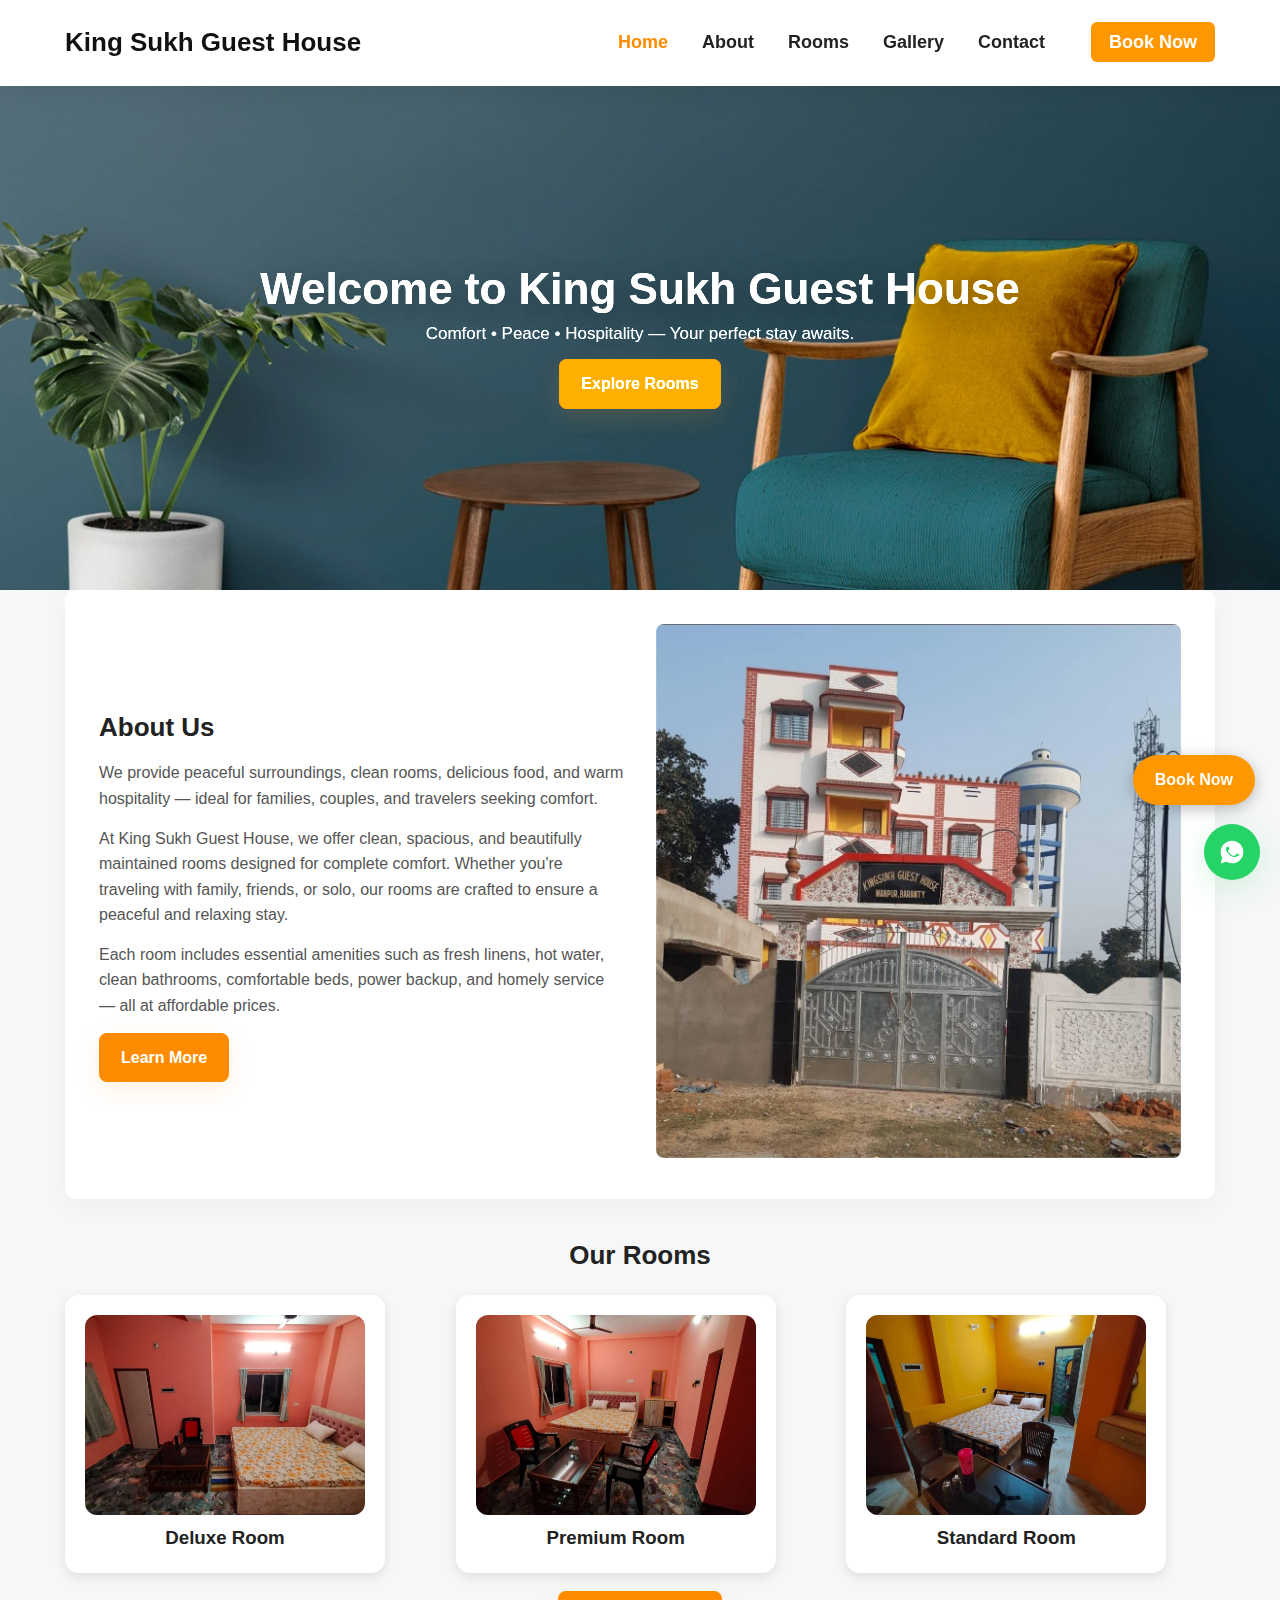
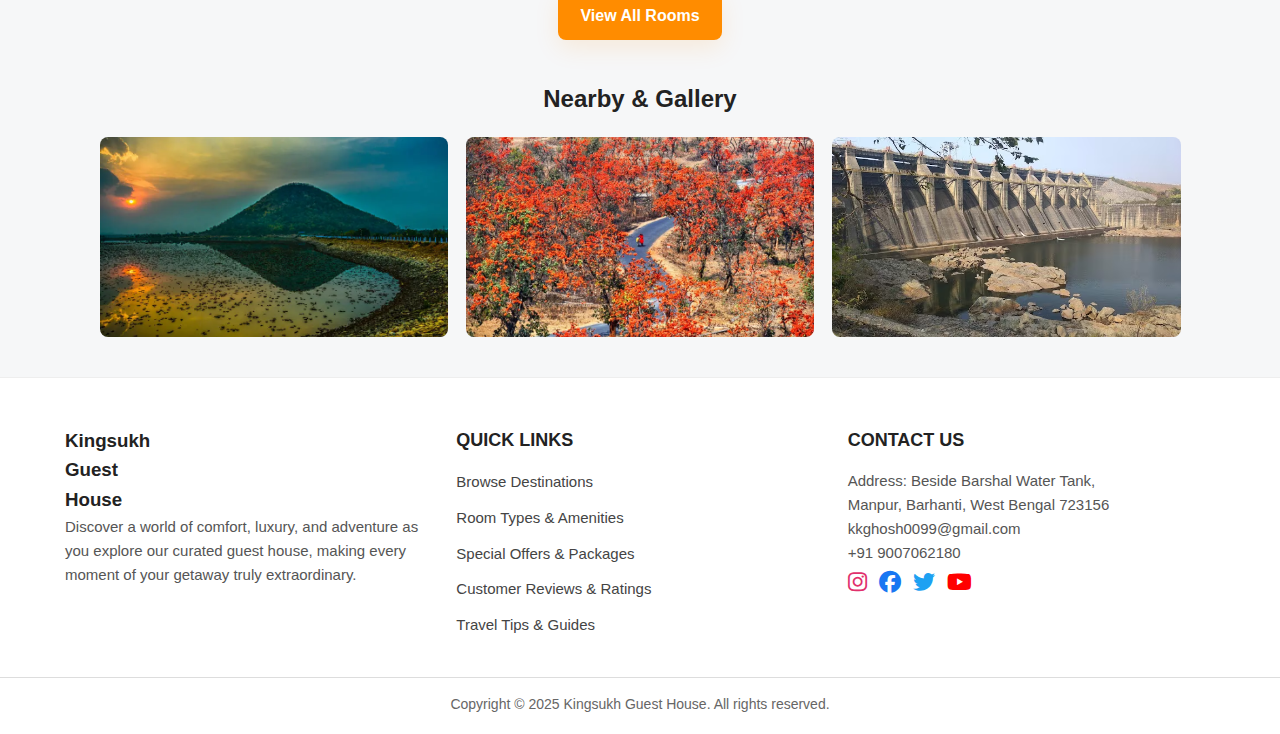
<file: index.html>
<!doctype html>
<html lang="en">

<head>
    <meta charset="utf-8" />
    <meta name="viewport" content="width=device-width,initial-scale=1" />
    <title>King Sukh Guest House</title>

    <!-- Font Awesome (icons) -->
    <link rel="stylesheet" href="https://cdnjs.cloudflare.com/ajax/libs/font-awesome/6.5.0/css/all.min.css"
        crossorigin="anonymous" referrerpolicy="no-referrer" />
    <link rel="stylesheet" href="css/style.css" />
</head>

<body>

    <a href="contact.html" class="floating-book-btn">Book Now</a>
    <header class="navbar">
        <div class="container nav-inner">
            <div class="logo">King Sukh Guest House</div>
            <div class="menu-icon" onclick="toggleMenu()">☰</div>
            <ul class="nav-links">
                <li><a class="active" href="index.html">Home</a></li>
                <li><a href="about.html">About</a></li>
                <li><a href="rooms.html">Rooms</a></li>
                <li><a href="gallery.html">Gallery</a></li>
                <li><a href="contact.html">Contact</a></li>
                <li><a href="index.html" class="book-btn-nav">Book Now</a></li>
            </ul>
        </div>
    </header>

    <section class="home-hero" style="background-image:url('images/header.jpg')">
        <div class="page-overlay"></div>
        <div class="hero-content container">
            <h1>Welcome to King Sukh Guest House</h1>
            <p>Comfort • Peace • Hospitality — Your perfect stay awaits.</p>
            <a class="btn" href="rooms.html">Explore Rooms</a>
        </div>
    </section>

    <main class="container">
        <section class="home-about">
            <div class="about-text">
                <h2>About Us</h2>
                <p>We provide peaceful surroundings, clean rooms, delicious food, and warm hospitality — ideal for
                    families, couples, and travelers seeking comfort.</p>
                <p>
                    At King Sukh Guest House, we offer clean, spacious, and beautifully maintained rooms designed
                    for complete comfort. Whether you're traveling with family, friends, or solo, our rooms are
                    crafted to ensure a peaceful and relaxing stay.
                </p>

                <p>
                    Each room includes essential amenities such as fresh linens, hot water, clean bathrooms,
                    comfortable beds, power backup, and homely service — all at affordable prices.
                </p>
                <a class="btn" href="about.html">Learn More</a>
            </div>
            <div class="about-img"><img src="images/out.jpg" alt="Service area"></div>

        </section>

        <section class="home-rooms">
            <h2>Our Rooms</h2>
            <div class="room-grid">
                <div class="room-card"><img src="images/room1.jpg" alt="">
                    <h3>Deluxe Room</h3>
                </div>
                <div class="room-card"><img src="images/room2.jpg" alt="">
                    <h3>Premium Room</h3>
                </div>
                <div class="room-card"><img src="images/room3.jpg" alt="">
                    <h3>Standard Room</h3>
                </div>
            </div>
            <div style="text-align:center;margin-top:18px"><a class="btn" href="rooms.html">View All Rooms</a></div>
        </section>

        <section class="gallery-preview">
            <div class="container">
                <h2 style="text-align:center;margin-bottom:18px">Nearby & Gallery</h2>
                <div class="gallery-grid">
                    <img src="images/baranti.webp" alt="">
                    <img src="images/palash.webp" alt="">
                    <img src="images/mithonDam.webp" alt="">
                </div>
            </div>
        </section>
    </main>

    <footer class="footer">
        <div class="container footer-grid">

            <div class="footer-col">
                <h3 class="footer-logo">Kingsukh<br>Guest<br>House</h3>
                <p>
                    Discover a world of comfort, luxury, and adventure as you explore our curated guest house,
                    making every moment of your getaway truly extraordinary.
                </p>
            </div>

            <div class="footer-col">
                <h4>QUICK LINKS</h4>
                <ul>
                    <li><a href="index.html">Browse Destinations</a></li>
                    <li><a href="rooms.html">Room Types & Amenities</a></li>
                    <li><a href="about.html">Special Offers & Packages</a></li>
                    <li><a href="gallery.html">Customer Reviews & Ratings</a></li>
                    <li><a href="contact.html">Travel Tips & Guides</a></li>
                </ul>
            </div>

            <div class="footer-col">
                <h4>CONTACT US</h4>
                <p>Address: Beside Barshal Water Tank,<br> Manpur, Barhanti, West Bengal 723156</p>
                <p>kkghosh0099@gmail.com</p>
                <p>+91 9007062180</p>

                <div class="social-icons">
                    <a href="#"><i class="fab fa-instagram"></i></a>
                    <a href="#"><i class="fab fa-facebook"></i></a>
                    <a href="#"><i class="fab fa-twitter"></i></a>
                    <a href="#"><i class="fab fa-youtube"></i></a>
                </div>
            </div>
        </div>
        <div class="footer-bottom">
            Copyright © 2025 Kingsukh Guest House. All rights reserved.
        </div>
    </footer>

    <!-- WhatsApp (inline SVG to ensure it displays) -->
    <a class="whatsapp-btn" href="https://wa.me/0000000000" target="_blank" aria-label="WhatsApp">
        <svg viewBox="0 0 32 32" xmlns="http://www.w3.org/2000/svg" aria-hidden="true">
            <path
                d="M16.023 3.002c-7.195 0-13.02 5.822-13.02 13.01 0 2.305.597 4.556 1.732 6.547L3 29l6.488-1.72c1.92 1.053 4.123 1.679 6.535 1.679 7.196 0 13.02-5.822 13.02-13.01S23.219 3.002 16.023 3.002zM22.7 19.75c-.34.96-1.95 1.83-2.66 1.93-.71.11-1.58.16-4.21-.95-3.3-1.36-5.4-4.88-5.56-5.08-.15-.2-1.2-1.6-1.2-3.05 0-1.45.77-2.1 1.02-2.39.26-.3.56-.36.73-.36.18 0 .4 0 .61 0 .18.01.42-.07.65.5.24.57.84 1.96.9 2.11.07.16.11.35-.03.55-.14.2-.21.31-.43.5-.22.19-.46.42-.66.62-.22.23-.49.48-.22.95.27.47 1.18 1.96 2.53 3.19 1.75 1.57 3.07 2.01 3.62 2.24.57.23.9.19 1.24-.11.34-.29 1.4-1.63 1.76-2.23.36-.6.72-.5 1.2-.3.48.19 1.52.64 1.78.76.27.12.45.18.52.28.07.11.07.99-.25 1.94z" />
        </svg>
    </a>

    <script src="js/script.js"></script>
</body>

</html>
</file>
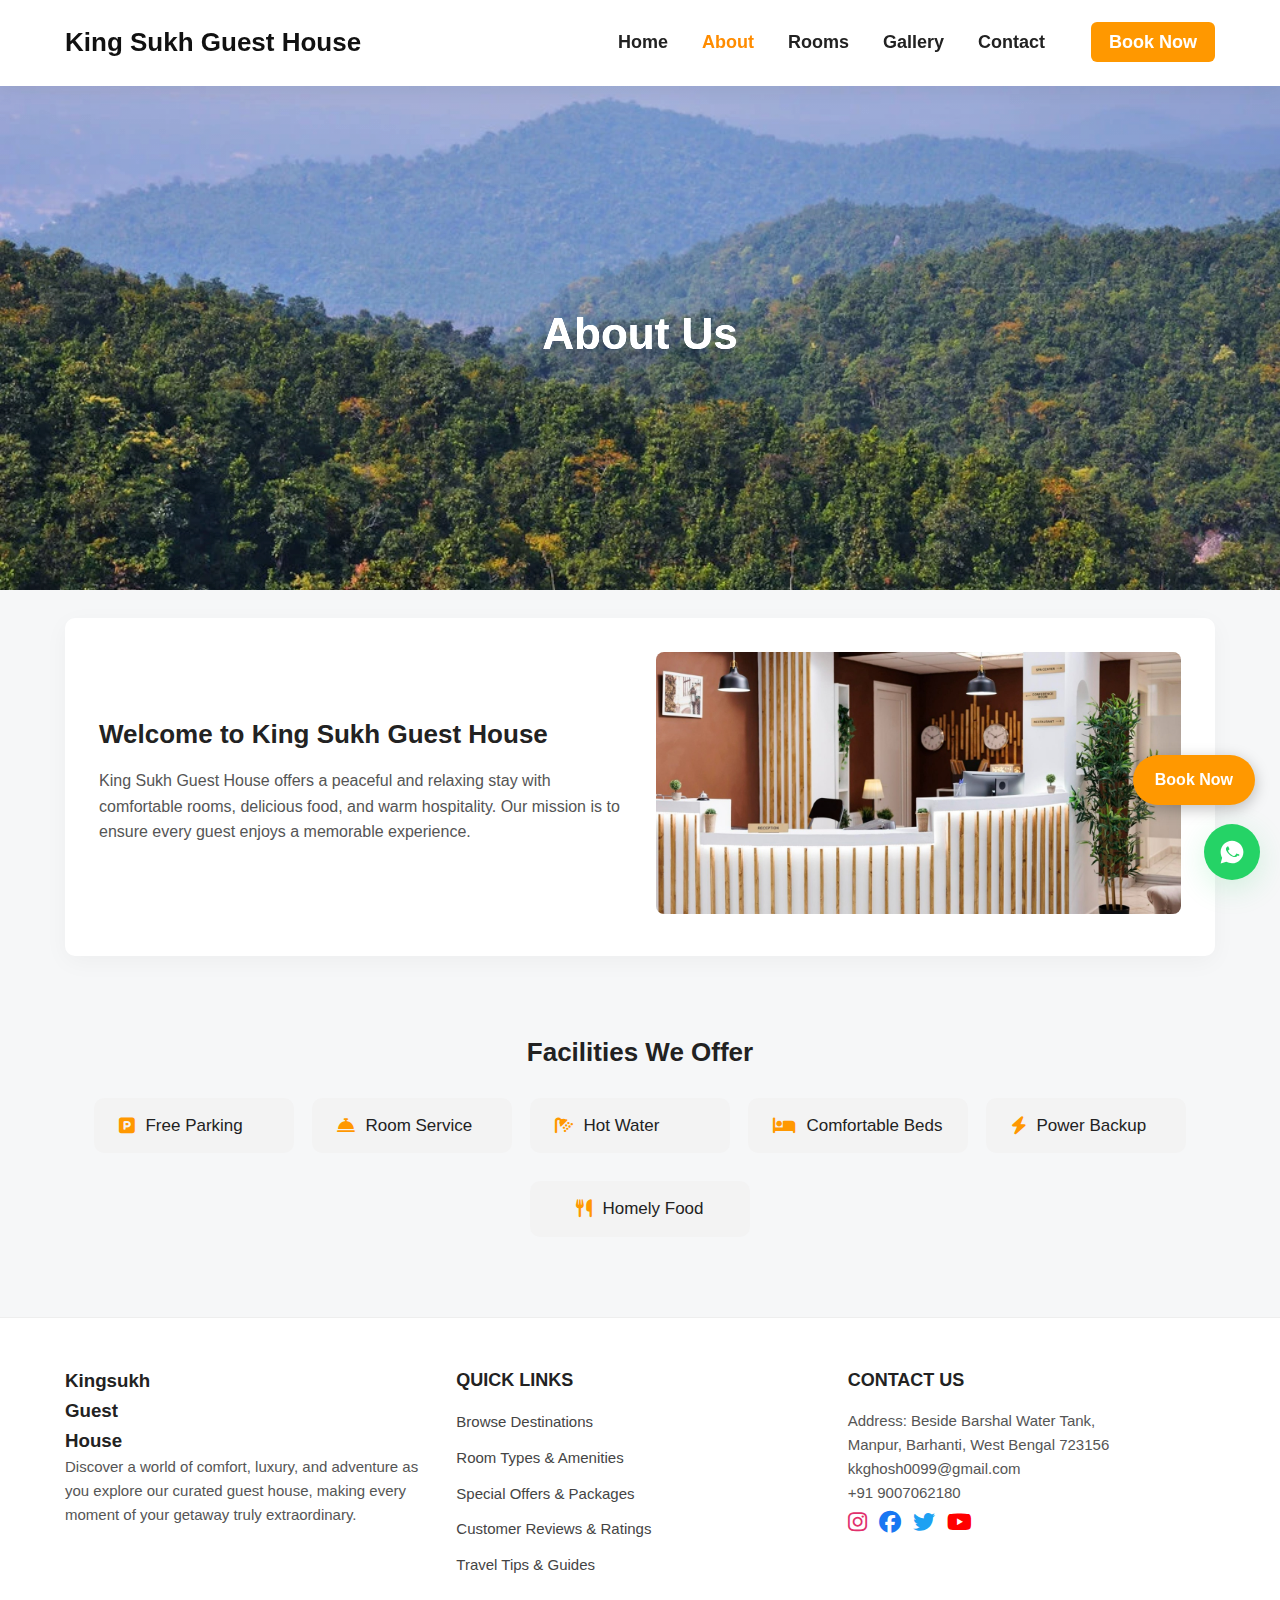
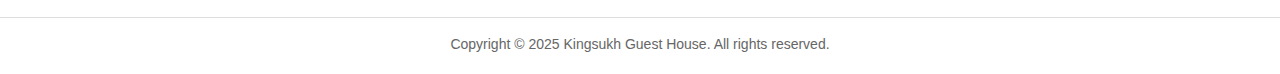
<file: about.html>
<!doctype html>
<html lang="en">

<head>
    <meta charset="utf-8" />
    <meta name="viewport" content="width=device-width,initial-scale=1" />
    <title>About | King Sukh Guest House</title>

    <link rel="stylesheet" href="https://cdnjs.cloudflare.com/ajax/libs/font-awesome/6.5.0/css/all.min.css"
        crossorigin="anonymous" referrerpolicy="no-referrer" />
    <link rel="stylesheet" href="css/style.css" />
</head>

<body>

    <a href="contact.html" class="floating-book-btn">Book Now</a>
    <header class="navbar">
        <div class="container nav-inner">
            <div class="logo">King Sukh Guest House</div>
            <div class="menu-icon" onclick="toggleMenu()">☰</div>
            <ul class="nav-links">
                <li><a href="index.html">Home</a></li>
                <li><a class="active" href="about.html">About</a></li>
                <li><a href="rooms.html">Rooms</a></li>
                <li><a href="gallery.html">Gallery</a></li>
                <li><a href="contact.html">Contact</a></li>
                <li><a href="about.html" class="book-btn-nav">Book Now</a></li>
            </ul>
        </div>
    </header>

    <section class="about-header" style="background-image:url('images/ayodhya.webp')">
        <div class="page-overlay"></div>
        <div class="hero-content container">
            <h1>About Us</h1>
        </div>
    </section>

    <main class="container" style="margin-top:28px">
        <section class="home-about">
            <div class="about-text">
                <h2>Welcome to King Sukh Guest House</h2>
                <p>King Sukh Guest House offers a peaceful and relaxing stay with comfortable rooms, delicious food, and
                    warm hospitality. Our mission is to ensure every guest enjoys a memorable experience.</p>
            </div>
            <div><img src="images/service.jpg" alt="Reception area"></div>
        </section>
        <!-- FACILITIES -->
        <section class="facilities-section">
            <h2 class="section-title">Facilities We Offer</h2>
            <div class="facilities-grid">

                <div class="facility-box"><i class="fas fa-parking"></i> Free Parking</div>
                <div class="facility-box"><i class="fas fa-bell-concierge"></i> Room Service</div>
                <div class="facility-box"><i class="fas fa-shower"></i> Hot Water</div>
                <div class="facility-box"><i class="fas fa-bed"></i> Comfortable Beds</div>
                <div class="facility-box"><i class="fas fa-bolt"></i> Power Backup</div>
                <div class="facility-box center-box"><i class="fas fa-utensils"></i> Homely Food</div>

            </div>
        </section>


    </main>

    <footer class="footer">
        <div class="container footer-grid">

            <div class="footer-col">
                <h3 class="footer-logo">Kingsukh<br>Guest<br>House</h3>
                <p>
                    Discover a world of comfort, luxury, and adventure as you explore our curated guest house,
                    making every moment of your getaway truly extraordinary.
                </p>
            </div>

            <div class="footer-col">
                <h4>QUICK LINKS</h4>
                <ul>
                    <li><a href="index.html">Browse Destinations</a></li>
                    <li><a href="rooms.html">Room Types & Amenities</a></li>
                    <li><a href="about.html">Special Offers & Packages</a></li>
                    <li><a href="gallery.html">Customer Reviews & Ratings</a></li>
                    <li><a href="contact.html">Travel Tips & Guides</a></li>
                </ul>
            </div>

            <div class="footer-col">
                <h4>CONTACT US</h4>
                <p>Address: Beside Barshal Water Tank,<br> Manpur, Barhanti, West Bengal 723156</p>
                <p>kkghosh0099@gmail.com</p>
                <p>+91 9007062180</p>

                <div class="social-icons">
                    <a href="#"><i class="fab fa-instagram"></i></a>
                    <a href="#"><i class="fab fa-facebook"></i></a>
                    <a href="#"><i class="fab fa-twitter"></i></a>
                    <a href="#"><i class="fab fa-youtube"></i></a>
                </div>

            </div>

        </div>

        <div class="footer-bottom">
            Copyright © 2025 Kingsukh Guest House. All rights reserved.
        </div>
    </footer>


    <a class="whatsapp-btn" href="https://wa.me/0000000000" target="_blank" aria-label="WhatsApp">
        <svg viewBox="0 0 32 32" xmlns="http://www.w3.org/2000/svg" aria-hidden="true">
            <path
                d="M16.023 3.002c-7.195 0-13.02 5.822-13.02 13.01 0 2.305.597 4.556 1.732 6.547L3 29l6.488-1.72c1.92 1.053 4.123 1.679 6.535 1.679 7.196 0 13.02-5.822 13.02-13.01S23.219 3.002 16.023 3.002zM22.7 19.75c-.34.96-1.95 1.83-2.66 1.93-.71.11-1.58.16-4.21-.95-3.3-1.36-5.4-4.88-5.56-5.08-.15-.2-1.2-1.6-1.2-3.05 0-1.45.77-2.1 1.02-2.39.26-.3.56-.36.73-.36.18 0 .4 0 .61 0 .18.01.42-.07.65.5.24.57.84 1.96.9 2.11.07.16.11.35-.03.55-.14.2-.21.31-.43.5-.22.19-.46.42-.66.62-.22.23-.49.48-.22.95.27.47 1.18 1.96 2.53 3.19 1.75 1.57 3.07 2.01 3.62 2.24.57.23.9.19 1.24-.11.34-.29 1.4-1.63 1.76-2.23.36-.6.72-.5 1.2-.3.48.19 1.52.64 1.78.76.27.12.45.18.52.28.07.11.07.99-.25 1.94z" />
        </svg>
    </a>
    <script src="js/script.js"></script>
</body>

</html>
</file>
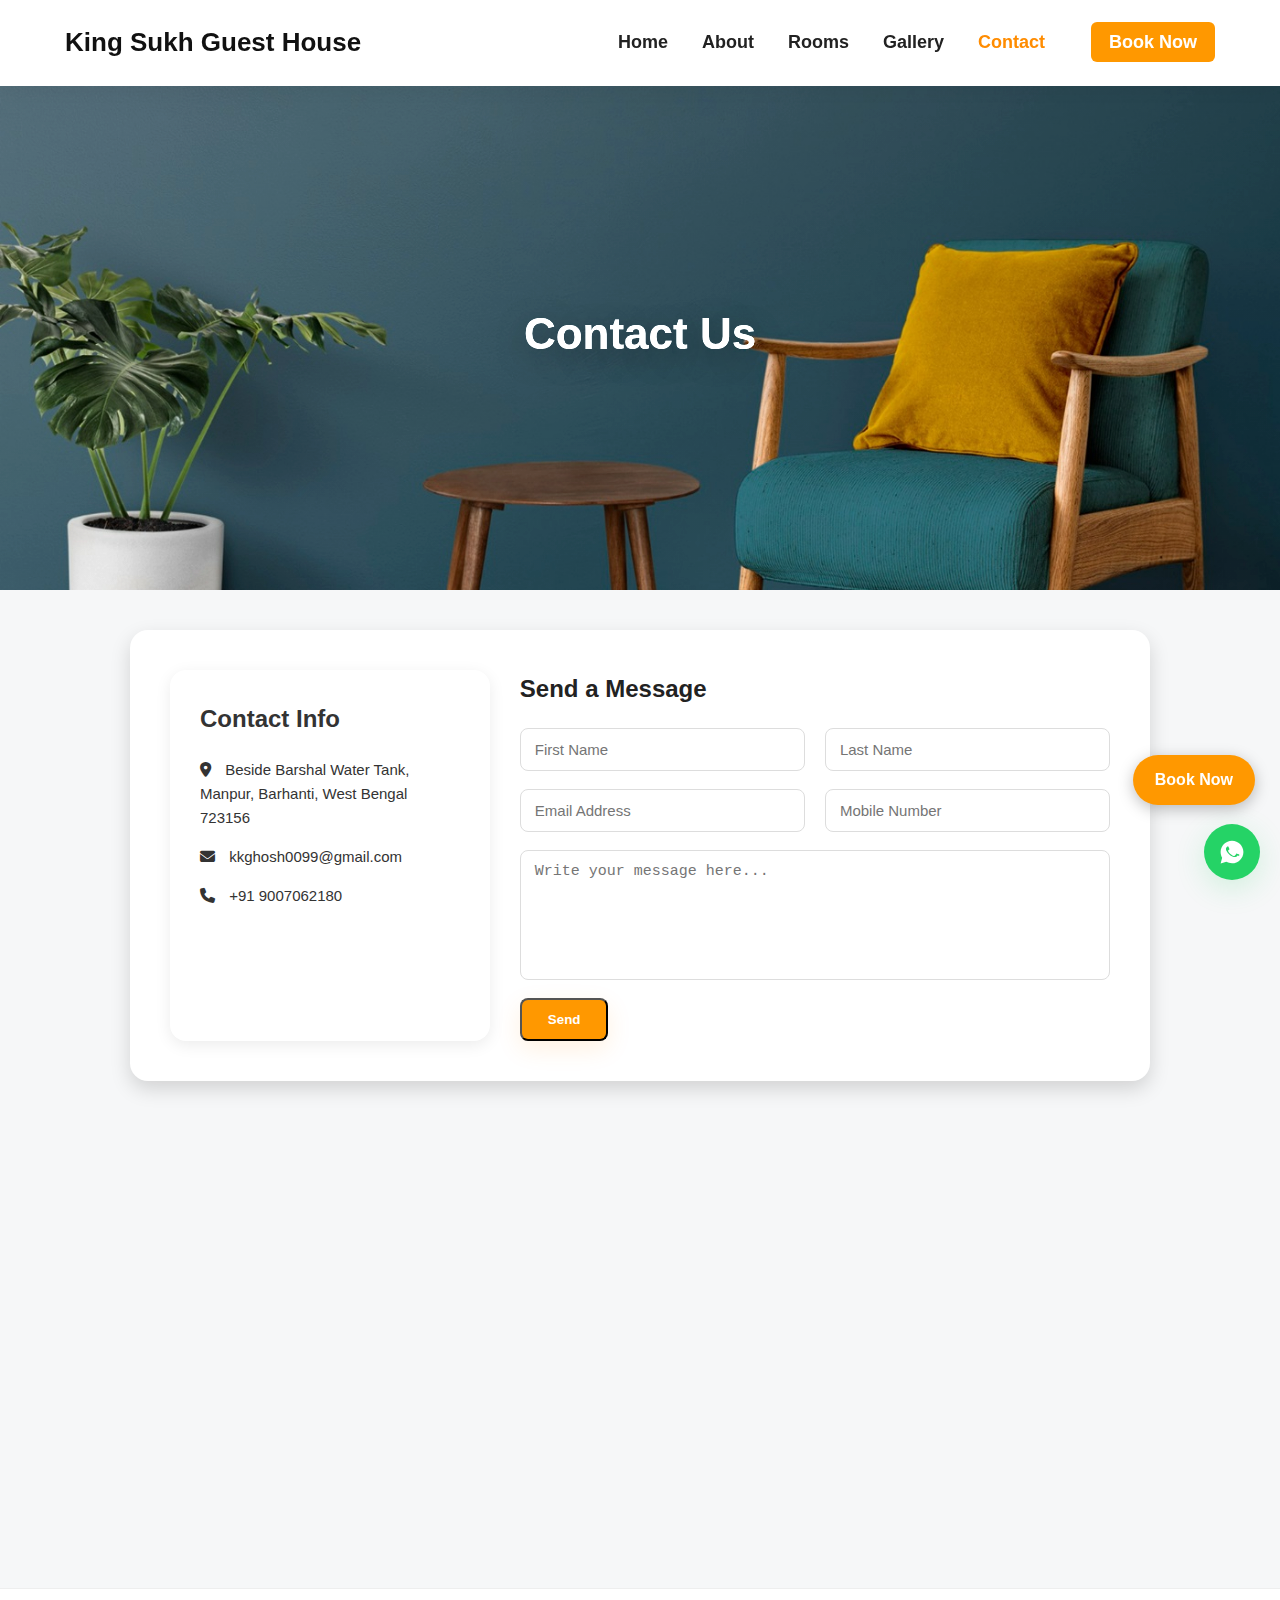
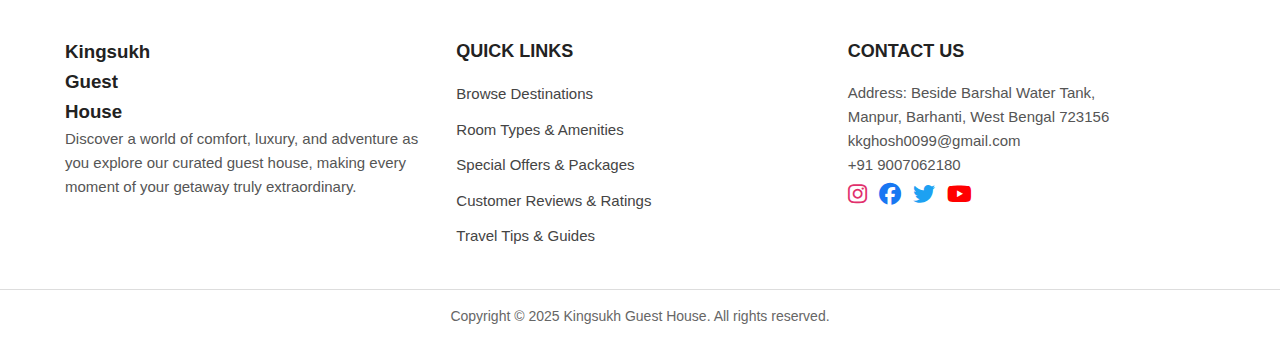
<file: contact.html>
<!doctype html>
<html lang="en">

<head>
    <meta charset="utf-8" />
    <meta name="viewport" content="width=device-width,initial-scale=1" />
    <title>Contact | King Sukh Guest House</title>

    <link rel="stylesheet" href="https://cdnjs.cloudflare.com/ajax/libs/font-awesome/6.5.0/css/all.min.css"
        crossorigin="anonymous" referrerpolicy="no-referrer" />
    <link rel="stylesheet" href="css/style.css" />
</head>

<body>

    <a href="contact.html" class="floating-book-btn">Book Now</a>
    <header class="navbar">
        <div class="container nav-inner">
            <div class="logo">King Sukh Guest House</div>
            <div class="menu-icon" onclick="toggleMenu()">☰</div>
            <ul class="nav-links">
                <li><a href="index.html">Home</a></li>
                <li><a href="about.html">About</a></li>
                <li><a href="rooms.html">Rooms</a></li>
                <li><a href="gallery.html">Gallery</a></li>
                <li><a class="active" href="contact.html">Contact</a></li>
                <li><a href="contact.html" class="book-btn-nav">Book Now</a></li>
            </ul>
        </div>
    </header>

    <section class="contact-header" style="background-image:url('images/header.jpg')">
        <div class="page-overlay"></div>
        <div class="hero-content container">
            <h1>Contact Us</h1>
        </div>
    </section>

    <!-- CONTACT SECTION -->
    <section class="contact-wrapper">
        <div class="contact-box">

            <!-- LEFT SIDE CONTACT INFO -->
            <div class="contact-info">
                <h2>Contact Info</h2>

                <p><i class="fa-solid fa-location-dot"></i>
                    Beside Barshal Water Tank, Manpur, Barhanti, West Bengal 723156
                </p>

                <p><i class="fa-solid fa-envelope"></i>
                    kkghosh0099@gmail.com
                </p>

                <p><i class="fa-solid fa-phone"></i>
                    +91 9007062180
                </p>

                <!-- Social Icons -->
                <div class="contact-social">
                    <a href="#"><i class="fab fa-facebook"></i></a>
                    <a href="#"><i class="fab fa-instagram"></i></a>
                    <a href="#"><i class="fab fa-twitter"></i></a>
                    <a href="#"><i class="fab fa-youtube"></i></a>
                </div>
            </div>

            <!-- RIGHT SIDE CONTACT FORM -->
            <div class="contact-form">
                <h2>Send a Message</h2>

                <form>
                    <div class="form-row">
                        <input type="text" placeholder="First Name">
                        <input type="text" placeholder="Last Name">
                    </div>

                    <div class="form-row">
                        <input type="email" placeholder="Email Address">
                        <input type="text" placeholder="Mobile Number">
                    </div>

                    <textarea placeholder="Write your message here..."></textarea>

                    <button class="btn">Send</button>
                </form>
            </div>
        </div>
    </section>

    <!-- GOOGLE MAP -->
    <section class="map-section">
        <iframe
            src="https://www.google.com/maps/embed?pb=!1m18!1m12!1m3!1d3683.249684833795!2d86.85701307480323!3d23.269677807856703!2m3!1f0!2f0!3f0!3m2!1i1024!2i768!4f13.1!3m3!1m2!1s0x39f6e35a5fe67f31%3A0xaadaf6c9b0ced3d9!2sKingsukh%20Guest%20House!5e0!3m2!1sen!2sin!4v1701878123450"
            width="100%" height="380" style="border:0;" allowfullscreen="" loading="lazy">
        </iframe>
    </section>

    <!-- FOOTER -->
    <footer class="footer">
        <div class="container footer-grid">

            <div class="footer-col">
                <h3 class="footer-logo">Kingsukh<br>Guest<br>House</h3>
                <p>
                    Discover a world of comfort, luxury, and adventure as you explore our curated guest house,
                    making every moment of your getaway truly extraordinary.
                </p>
            </div>

            <div class="footer-col">
                <h4>QUICK LINKS</h4>
                <ul>
                    <li><a href="index.html">Browse Destinations</a></li>
                    <li><a href="rooms.html">Room Types & Amenities</a></li>
                    <li><a href="about.html">Special Offers & Packages</a></li>
                    <li><a href="gallery.html">Customer Reviews & Ratings</a></li>
                    <li><a href="contact.html">Travel Tips & Guides</a></li>
                </ul>
            </div>

            <div class="footer-col">
                <h4>CONTACT US</h4>
                <p>Address: Beside Barshal Water Tank,<br> Manpur, Barhanti, West Bengal 723156</p>
                <p>kkghosh0099@gmail.com</p>
                <p>+91 9007062180</p>

                <div class="social-icons">
                    <a href="#"><i class="fab fa-instagram"></i></a>
                    <a href="#"><i class="fab fa-facebook"></i></a>
                    <a href="#"><i class="fab fa-twitter"></i></a>
                    <a href="#"><i class="fab fa-youtube"></i></a>
                </div>

            </div>

        </div>

        <div class="footer-bottom">
            Copyright © 2025 Kingsukh Guest House. All rights reserved.
        </div>
    </footer>

    <a class="whatsapp-btn" href="https://wa.me/0000000000" target="_blank" aria-label="WhatsApp">
        <svg viewBox="0 0 32 32" xmlns="http://www.w3.org/2000/svg" aria-hidden="true">
            <path
                d="M16.023 3.002c-7.195 0-13.02 5.822-13.02 13.01 0 2.305.597 4.556 1.732 6.547L3 29l6.488-1.72c1.92 1.053 4.123 1.679 6.535 1.679 7.196 0 13.02-5.822 13.02-13.01S23.219 3.002 16.023 3.002zM22.7 19.75c-.34.96-1.95 1.83-2.66 1.93-.71.11-1.58.16-4.21-.95-3.3-1.36-5.4-4.88-5.56-5.08-.15-.2-1.2-1.6-1.2-3.05 0-1.45.77-2.1 1.02-2.39.26-.3.56-.36.73-.36.18 0 .4 0 .61 0 .18.01.42-.07.65.5.24.57.84 1.96.9 2.11.07.16.11.35-.03.55-.14.2-.21.31-.43.5-.22.19-.46.42-.66.62-.22.23-.49.48-.22.95.27.47 1.18 1.96 2.53 3.19 1.75 1.57 3.07 2.01 3.62 2.24.57.23.9.19 1.24-.11.34-.29 1.4-1.63 1.76-2.23.36-.6.72-.5 1.2-.3.48.19 1.52.64 1.78.76.27.12.45.18.52.28.07.11.07.99-.25 1.94z" />
        </svg>
    </a>
    <script src="js/script.js"></script>
</body>

</html>
</file>
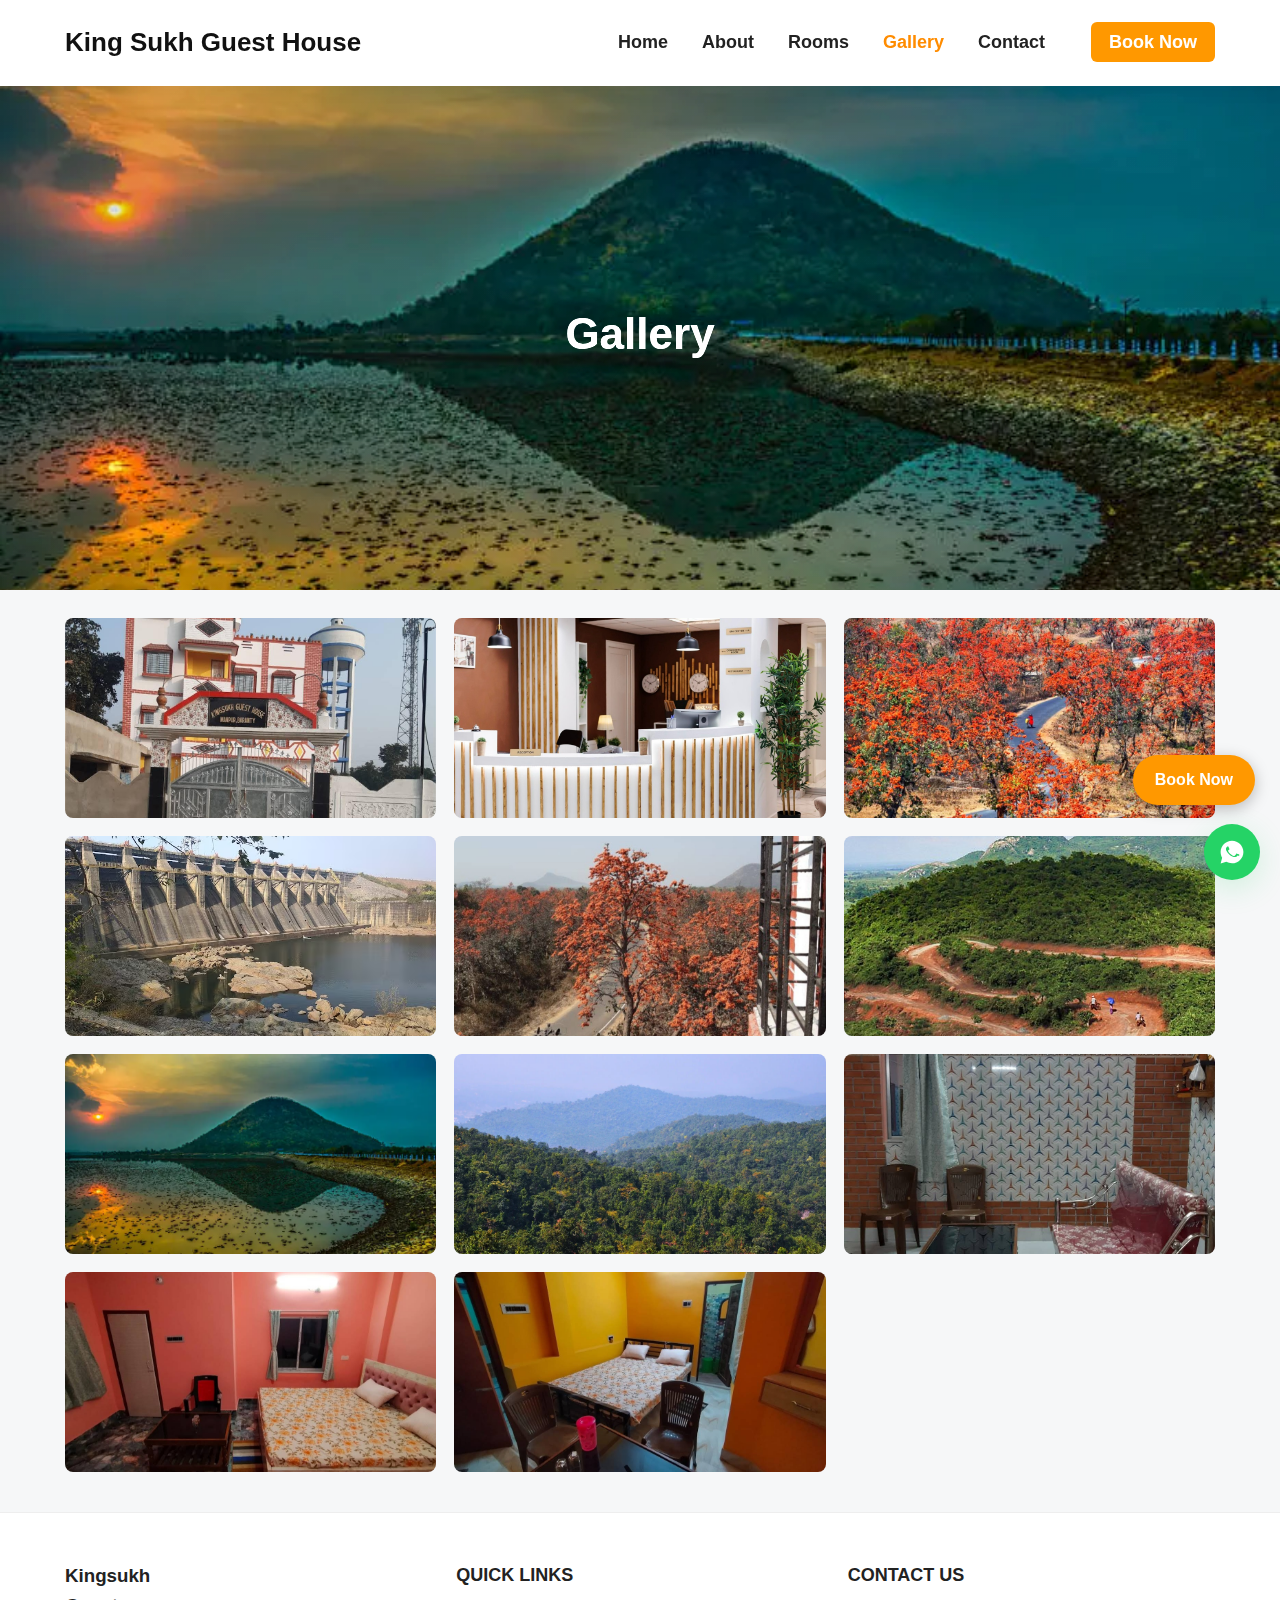
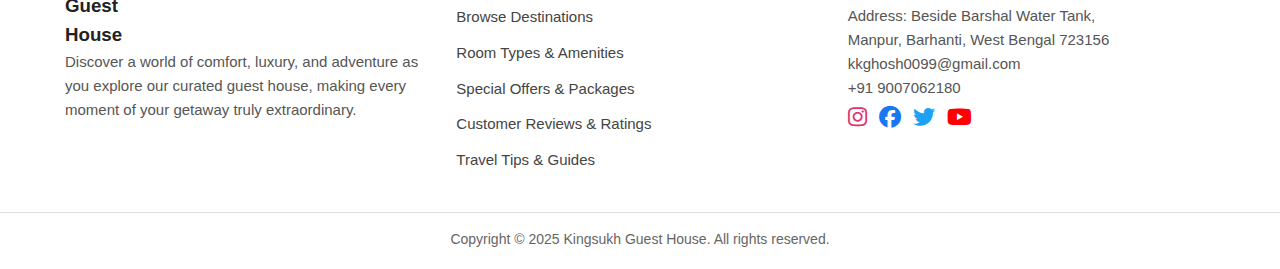
<file: gallery.html>
<!doctype html>
<html lang="en">

<head>
    <meta charset="utf-8" />
    <meta name="viewport" content="width=device-width,initial-scale=1" />
    <title>Gallery | King Sukh Guest House</title>

    <link rel="stylesheet" href="https://cdnjs.cloudflare.com/ajax/libs/font-awesome/6.5.0/css/all.min.css"
        crossorigin="anonymous" referrerpolicy="no-referrer" />
    <link rel="stylesheet" href="css/style.css" />
</head>

<body>

    <a href="contact.html" class="floating-book-btn">Book Now</a>
    <header class="navbar">
        <div class="container nav-inner">
            <div class="logo">King Sukh Guest House</div>
            <div class="menu-icon" onclick="toggleMenu()">☰</div>
            <ul class="nav-links">
                <li><a href="index.html">Home</a></li>
                <li><a href="about.html">About</a></li>
                <li><a href="rooms.html">Rooms</a></li>
                <li><a class="active" href="gallery.html">Gallery</a></li>
                <li><a href="contact.html">Contact</a></li>
                <li><a href="gallery.html" class="book-btn-nav">Book Now</a></li>
            </ul>
        </div>
    </header>

    <section class="gallery-header" style="background-image:url('images/baranti.webp')">
        <div class="page-overlay"></div>
        <div class="hero-content container">
            <h1>Gallery</h1>
        </div>
    </section>

    <main class="container" style="margin-top:28px">
        <section class="gallery-grid">
            <img src="images/out.jpg" alt="">
            <img src="images/service.jpg" alt="">
            <img src="images/palash.webp" alt="">
            <img src="images/mithonDam.webp" alt="">
            <img src="images/flower.jpg" alt="">
            <img src="images/hillroad.jpg" alt="">
            <img src="images/baranti.webp" alt="">
            <img src="images/ayodhya.webp" alt="">
            <img src="images/recep.jpg" alt="">
            <img src="images/room1.jpg" alt="">
            <img src="images/room3.jpg" alt="">
        </section>
    </main>

    <footer class="footer">
        <div class="container footer-grid">

            <div class="footer-col">
                <h3 class="footer-logo">Kingsukh<br>Guest<br>House</h3>
                <p>
                    Discover a world of comfort, luxury, and adventure as you explore our curated guest house,
                    making every moment of your getaway truly extraordinary.
                </p>
            </div>

            <div class="footer-col">
                <h4>QUICK LINKS</h4>
                <ul>
                    <li><a href="index.html">Browse Destinations</a></li>
                    <li><a href="rooms.html">Room Types & Amenities</a></li>
                    <li><a href="about.html">Special Offers & Packages</a></li>
                    <li><a href="gallery.html">Customer Reviews & Ratings</a></li>
                    <li><a href="contact.html">Travel Tips & Guides</a></li>
                </ul>
            </div>

            <div class="footer-col">
                <h4>CONTACT US</h4>
                <p>Address: Beside Barshal Water Tank,<br> Manpur, Barhanti, West Bengal 723156</p>
                <p>kkghosh0099@gmail.com</p>
                <p>+91 9007062180</p>

                <div class="social-icons">
                    <a href="#"><i class="fab fa-instagram"></i></a>
                    <a href="#"><i class="fab fa-facebook"></i></a>
                    <a href="#"><i class="fab fa-twitter"></i></a>
                    <a href="#"><i class="fab fa-youtube"></i></a>
                </div>

            </div>

        </div>

        <div class="footer-bottom">
            Copyright © 2025 Kingsukh Guest House. All rights reserved.
        </div>
    </footer>

    <a class="whatsapp-btn" href="https://wa.me/0000000000" target="_blank" aria-label="WhatsApp">
        <svg viewBox="0 0 32 32" xmlns="http://www.w3.org/2000/svg">
            <path
                d="M16.023 3.002c-7.195 0-13.02 5.822-13.02 13.01 0 2.305.597 4.556 1.732 6.547L3 29l6.488-1.72c1.92 1.053 4.123 1.679 6.535 1.679 7.196 0 13.02-5.822 13.02-13.01S23.219 3.002 16.023 3.002zM22.7 19.75c-.34.96-1.95 1.83-2.66 1.93-.71.11-1.58.16-4.21-.95-3.3-1.36-5.4-4.88-5.56-5.08-.15-.2-1.2-1.6-1.2-3.05 0-1.45.77-2.1 1.02-2.39.26-.3.56-.36.73-.36.18 0 .4 0 .61 0 .18.01.42-.07.65.5.24.57.84 1.96.9 2.11.07.16.11.35-.03.55-.14.2-.21.31-.43.5-.22.19-.46.42-.66.62-.22.23-.49.48-.22.95.27.47 1.18 1.96 2.53 3.19 1.75 1.57 3.07 2.01 3.62 2.24.57.23.9.19 1.24-.11.34-.29 1.4-1.63 1.76-2.23.36-.6.72-.5 1.2-.3.48.19 1.52.64 1.78.76.27.12.45.18.52.28.07.11.07.99-.25 1.94z" />
        </svg>
    </a>

    <script src="js/script.js"></script>
</body>

</html>
</file>
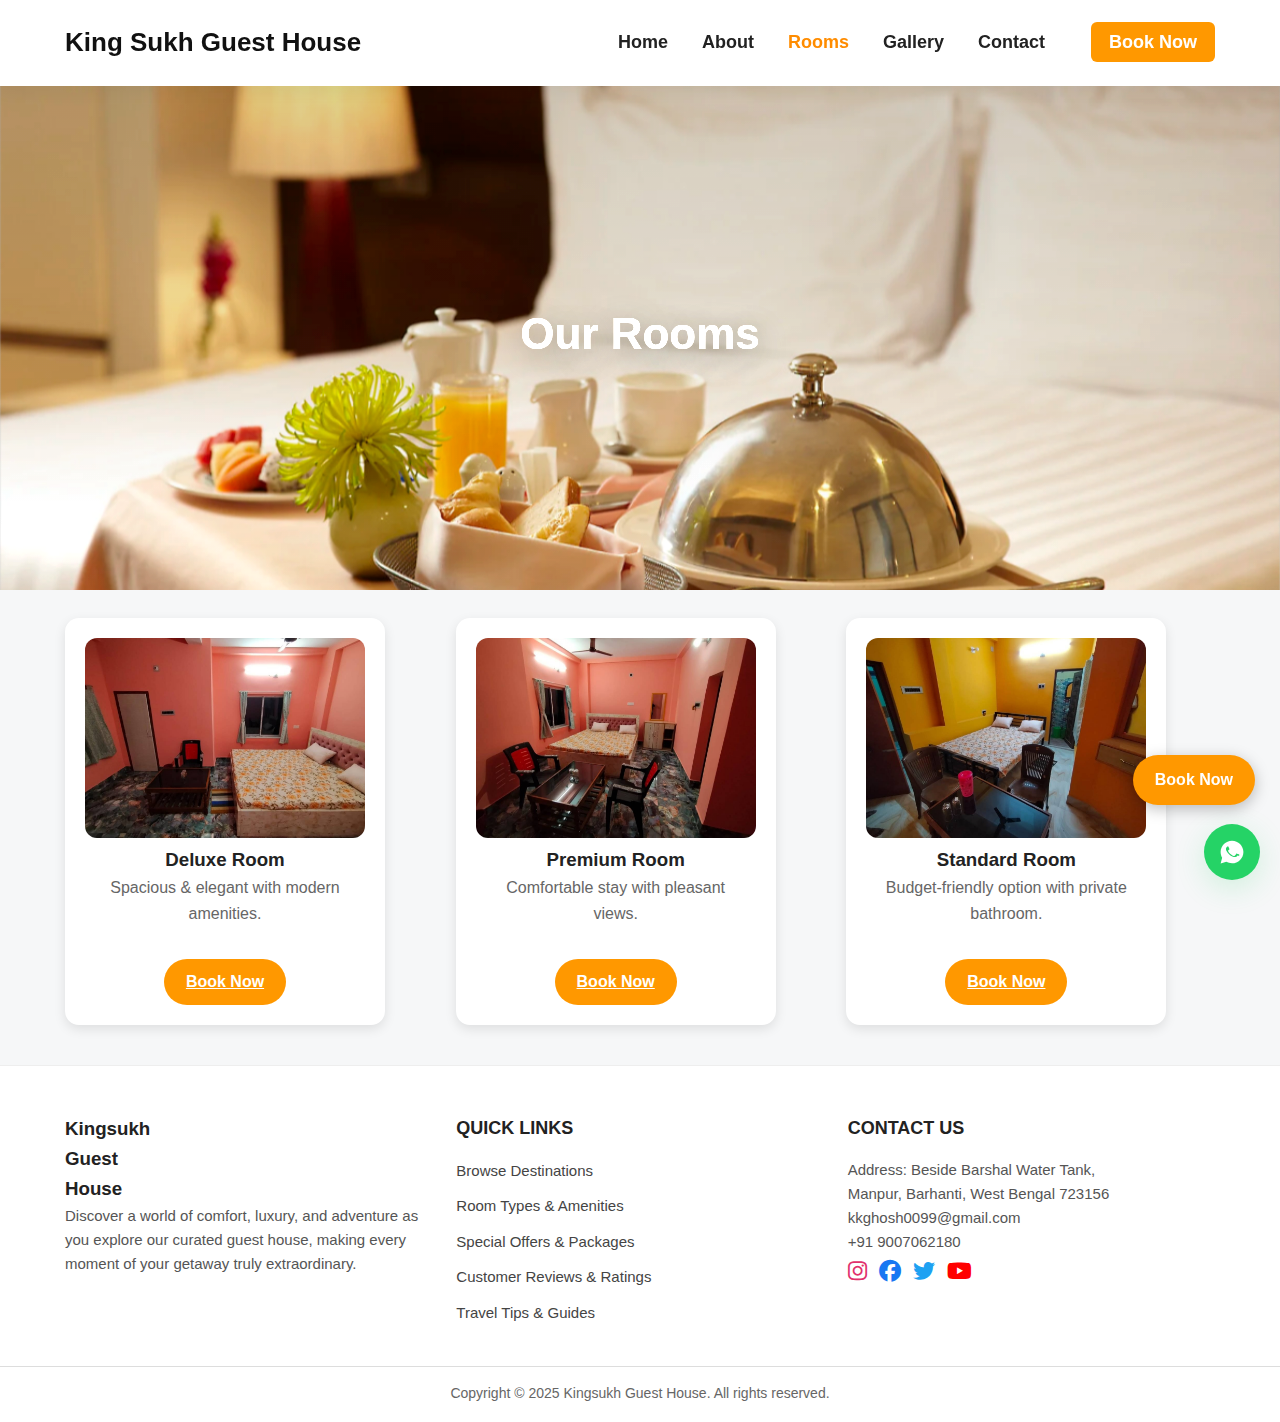
<file: rooms.html>
<!doctype html>
<html lang="en">

<head>
    <meta charset="utf-8" />
    <meta name="viewport" content="width=device-width,initial-scale=1" />
    <title>Rooms | King Sukh Guest House</title>

    <link rel="stylesheet" href="https://cdnjs.cloudflare.com/ajax/libs/font-awesome/6.5.0/css/all.min.css"
        crossorigin="anonymous" referrerpolicy="no-referrer" />
    <link rel="stylesheet" href="css/style.css" />
</head>

<body>

    <a href="contact.html" class="floating-book-btn">Book Now</a>
    <header class="navbar">
        <div class="container nav-inner">
            <div class="logo">King Sukh Guest House</div>
            <div class="menu-icon" onclick="toggleMenu()">☰</div>
            <ul class="nav-links">
                <li><a href="index.html">Home</a></li>
                <li><a href="about.html">About</a></li>
                <li><a class="active" href="rooms.html">Rooms</a></li>
                <li><a href="gallery.html">Gallery</a></li>
                <li><a href="contact.html">Contact</a></li>
                <li><a href="rooms.html" class="book-btn-nav">Book Now</a></li>
            </ul>
        </div>
    </header>

    <section class="rooms-header" style="background-image:url('images/hotel.png')">
        <div class="page-overlay"></div>
        <div class="hero-content container">
            <h1>Our Rooms</h1>
        </div>
    </section>

    <main class="container" style="margin-top:28px">
        <section class="room-grid">
            <div class="room-card"><img src="images/room1.jpg" alt="">
                <h3>Deluxe Room</h3>
                <p style="padding:0 12px 18px;color:#666">Spacious & elegant with modern amenities.</p>
                <a href="contact.html" class="room-book-btn">Book Now</a>
            </div>
            <div class="room-card"><img src="images/room2.jpg" alt="">
                <h3>Premium Room</h3>
                <p style="padding:0 12px 18px;color:#666">Comfortable stay with pleasant views.</p>
                <a href="contact.html" class="room-book-btn">Book Now</a>
            </div>
            <div class="room-card"><img src="images/room3.jpg" alt="">
                <h3>Standard Room</h3>
                <p style="padding:0 12px 18px;color:#666">Budget-friendly option with private bathroom.</p>
                <a href="contact.html" class="room-book-btn">Book Now</a>
            </div>
        </section>
    </main>

    <footer class="footer">
        <div class="container footer-grid">

            <div class="footer-col">
                <h3 class="footer-logo">Kingsukh<br>Guest<br>House</h3>
                <p>
                    Discover a world of comfort, luxury, and adventure as you explore our curated guest house,
                    making every moment of your getaway truly extraordinary.
                </p>
            </div>

            <div class="footer-col">
                <h4>QUICK LINKS</h4>
                <ul>
                    <li><a href="index.html">Browse Destinations</a></li>
                    <li><a href="rooms.html">Room Types & Amenities</a></li>
                    <li><a href="about.html">Special Offers & Packages</a></li>
                    <li><a href="gallery.html">Customer Reviews & Ratings</a></li>
                    <li><a href="contact.html">Travel Tips & Guides</a></li>
                </ul>
            </div>

            <div class="footer-col">
                <h4>CONTACT US</h4>
                <p>Address: Beside Barshal Water Tank,<br> Manpur, Barhanti, West Bengal 723156</p>
                <p>kkghosh0099@gmail.com</p>
                <p>+91 9007062180</p>

                <div class="social-icons">
                    <a href="#"><i class="fab fa-instagram"></i></a>
                    <a href="#"><i class="fab fa-facebook"></i></a>
                    <a href="#"><i class="fab fa-twitter"></i></a>
                    <a href="#"><i class="fab fa-youtube"></i></a>
                </div>
            </div>

        </div>

        <div class="footer-bottom">
            Copyright © 2025 Kingsukh Guest House. All rights reserved.
        </div>
    </footer>

    <a class="whatsapp-btn" href="https://wa.me/0000000000" target="_blank" aria-label="WhatsApp">
        <svg viewBox="0 0 32 32" xmlns="http://www.w3.org/2000/svg">
            <path
                d="M16.023 3.002c-7.195 0-13.02 5.822-13.02 13.01 0 2.305.597 4.556 1.732 6.547L3 29l6.488-1.72c1.92 1.053 4.123 1.679 6.535 1.679 7.196 0 13.02-5.822 13.02-13.01S23.219 3.002 16.023 3.002zM22.7 19.75c-.34.96-1.95 1.83-2.66 1.93-.71.11-1.58.16-4.21-.95-3.3-1.36-5.4-4.88-5.56-5.08-.15-.2-1.2-1.6-1.2-3.05 0-1.45.77-2.1 1.02-2.39.26-.3.56-.36.73-.36.18 0 .4 0 .61 0 .18.01.42-.07.65.5.24.57.84 1.96.9 2.11.07.16.11.35-.03.55-.14.2-.21.31-.43.5-.22.19-.46.42-.66.62-.22.23-.49.48-.22.95.27.47 1.18 1.96 2.53 3.19 1.75 1.57 3.07 2.01 3.62 2.24.57.23.9.19 1.24-.11.34-.29 1.4-1.63 1.76-2.23.36-.6.72-.5 1.2-.3.48.19 1.52.64 1.78.76.27.12.45.18.52.28.07.11.07.99-.25 1.94z" />
        </svg>
    </a>

    <script src="js/script.js"></script>
</body>

</html>
</file>
<file: css/style.css>
/* style.css — Modern White Theme (clean hotel look) */

/* RESET */
* {
    box-sizing: border-box;
    margin: 0;
    padding: 0
}

html,
body {
    height: 100%
}

body {
    font-family: "Inter", "Segoe UI", Roboto, Arial, sans-serif;
    color: #222;
    background: #f6f7f8;
    -webkit-font-smoothing: antialiased;
    -moz-osx-font-smoothing: grayscale;
    line-height: 1.6;
}

/* CONTAINER */
.container {
    width: min(1150px, 94%);
    margin: 0 auto
}

/* NAVBAR - larger */
.navbar {
    background: #ffffff;
    padding: 22px 0;
    position: sticky;
    top: 0;
    z-index: 1100;
    box-shadow: 0 4px 18px rgba(15, 15, 15, 0.05);
}

.navbar .nav-inner {
    display: flex;
    align-items: center;
    justify-content: space-between;
    gap: 20px
}

.logo {
    font-size: 26px;
    font-weight: 800;
    color: #111
}

.nav-links {
    display: flex;
    gap: 34px;
    align-items: center;
    list-style: none
}

.nav-links a {
    font-size: 18px;
    color: #222;
    text-decoration: none;
    font-weight: 600;
    transition: color .18s
}

.nav-links a:hover,
.nav-links a.active {
    color: #ff8c00
}

/* mobile menu icon */
.menu-icon {
    display: none;
    font-size: 26px;
    cursor: pointer;
    color: #222
}

/* HERO (all pages) */
.home-hero,
.about-header,
.rooms-header,
.gallery-header,
.contact-header {
    min-height: 56vh;
    background-size: cover;
    background-position: center;
    display: flex;
    align-items: center;
    justify-content: center;
    position: relative;
    filter: brightness(1.25);
    /* brighter hero images */
}

/* subtle overlay for readability */
.page-overlay {
    position: absolute;
    inset: 0;
    background: linear-gradient(180deg, rgba(0, 0, 0, 0.30), rgba(0, 0, 0, 0.18));
}

/* hero text */
.hero-content {
    position: relative;
    z-index: 2;
    text-align: center;
    color: #fff;
    padding: 28px;
}

.hero-content h1 {
    font-size: 44px;
    margin-bottom: 8px;
    line-height: 1.05;
    text-shadow: 0 8px 30px rgba(0, 0, 0, 0.35)
}

.hero-content p {
    font-size: 17px;
    color: rgba(255, 255, 255, 0.92);
    margin-bottom: 12px
}

/* CTA button */
.btn {
    display: inline-block;
    background: #ff8c00;
    color: #fff;
    padding: 12px 22px;
    border-radius: 8px;
    text-decoration: none;
    font-weight: 700;
    box-shadow: 0 8px 24px rgba(255, 140, 0, 0.12);
    transition: transform .18s, box-shadow .18s;
}

.btn:hover {
    transform: translateY(-4px);
    box-shadow: 0 14px 36px rgba(255, 140, 0, 0.18)
}

/* MAIN LAYOUT */
main {
    margin-top: 36px
}

/* ABOUT PREVIEW (grid to avoid mixing) */
.home-about {
    display: grid;
    grid-template-columns: 1fr 1fr;
    gap: 32px;
    align-items: center;
    background: #fff;
    padding: 34px;
    border-radius: 10px;
    box-shadow: 0 6px 24px rgba(10, 10, 10, 0.04);
    margin-bottom: 36px;
}

.home-about .about-text h2 {
    font-size: 26px;
    margin-bottom: 12px
}

.home-about .about-text p {
    color: #555;
    margin-bottom: 14px
}

.home-about img {
    width: 100%;
    height: auto;
    border-radius: 8px;
    object-fit: cover
}

/* ROOMS PREVIEW */
.home-rooms {
    margin: 18px 0 40px
}

.home-rooms h2 {
    text-align: center;
    font-size: 26px;
    margin-bottom: 18px
}

.room-grid {
    display: grid;
    grid-template-columns: repeat(3, 1fr);
    gap: 22px
}

.room-card {
    background: #fff;
    border-radius: 14px;
    padding: 20px;
    box-shadow: 0 4px 12px rgba(0,0,0,0.1);
    text-align: center;
    width: 320px;
    transition: 0.3s ease;
}

.room-card img {
    width: 100%;
    height: 200px;
    object-fit: cover;
    border-radius: 12px;
}

.room-book-btn {
    display: inline-block;
    margin-top: 15px;
    padding: 10px 22px;
    background: #ff9800;
    color: white;
    font-size: 16px;
    font-weight: 600;
    border-radius: 30px;
    transition: 0.3s ease;
}

.room-book-btn:hover {
    background: #e68900;
    transform: translateY(-2px);
}


/* GALLERY (grid) */
.gallery-preview {
    margin: 36px 0
}

.gallery-grid {
    display: grid;
    grid-template-columns: repeat(3, 1fr);
    gap: 18px
}

.gallery-grid img {
    width: 100%;
    height: 200px;
    object-fit: cover;
    border-radius: 8px
}

/* CONTACT PAGE LAYOUT */
.contact-wrapper {
    padding: 40px;
    display: flex;
    justify-content: center;
}

.contact-box {
    width: 85%;
    display: flex;
    gap: 30px;
    background: #fff;
    padding: 40px;
    border-radius: 18px;
    box-shadow: 0 8px 20px rgba(0,0,0,0.15);
}

/* LEFT SIDE INFO */
.contact-info {
    width: 35%;
    background: #ffffff;
    padding: 30px;
    color: #333;
    border-radius: 16px;
    box-shadow: 0 4px 16px rgba(0,0,0,0.08);
}

.contact-info h2 {
    margin-bottom: 20px;
}

.contact-info p {
    margin: 15px 0;
    font-size: 15px;
}

.contact-info i {
    margin-right: 10px;
}

/* Social Icons */
.contact-social a {
    font-size: 22px;
    color: #fff;
    margin-right: 14px;
}

/* RIGHT SIDE FORM */
.contact-form {
    width: 65%;
}

.contact-form h2 {
    margin-bottom: 20px;
}

.form-row {
    display: flex;
    gap: 20px;
    margin-bottom: 18px;
}

.contact-form input,
.contact-form textarea {
    width: 100%;
    padding: 12px 14px;
    border: 1px solid #ddd;
    border-radius: 8px;
    font-size: 15px;
}

.contact-form textarea {
    height: 130px;
    resize: none;
}

.contact-form .btn {
    background: #ff9800;
    color: #fff;
    padding: 12px 26px;
    margin-top: 10px;
    border-radius: 8px;
}

.map-section iframe {
    margin-top: 40px;
    border-radius: 14px;
}

/* FOOTER */
footer {
    background: #fff;
    padding: 48px 0 18px;
    margin-top: 40px;
    border-top: 1px solid #eee
}

.footer-grid {
    display: grid;
    grid-template-columns: 1fr 1fr 1fr;
    gap: 24px;
    align-items: start;
    text-align: left
}

.footer-grid h4 {
    margin-bottom: 12px
}

.footer-links a {
    display: block;
    color: #444;
    text-decoration: none;
    margin-bottom: 8px
}

.footer-links a:hover {
    color: #ff8c00
}

/* SOCIAL ICONS FIX — show original brand colors */
.social-icons {
    display: flex;
    align-items: center;
    gap: 12px;
    font-size: 22px;   /* medium size */
}

.social-icons a {
    transition: 0.3s;
}

/* BRAND COLORS */
.social-icons a .fa-instagram {
    color: #E1306C;
}

.social-icons a .fa-facebook {
    color: #1877F2;
}

.social-icons a .fa-twitter {
    color: #1DA1F2;
}

.social-icons a .fa-youtube {
    color: #FF0000;
}

/* OPTIONAL: Hover effect */
.social-icons a:hover i {
    opacity: 0.7;
}


/* copyright center */
.copy {
    text-align: center;
    color: #666;
    margin-top: 18px;
    font-size: 14px
}

/* WhatsApp floating button — use inline svg to ensure it always shows */
.whatsapp-btn {
    position: fixed;
    right: 20px;
    bottom: 20px;
    background: #25D366;
    width: 56px;
    height: 56px;
    border-radius: 50%;
    display: flex;
    align-items: center;
    justify-content: center;
    box-shadow: 0 8px 30px rgba(37, 211, 102, 0.18);
    z-index: 1200
}

.whatsapp-btn svg {
    width: 28px;
    height: 28px;
    fill: #fff
}

/* small social images fallback (if you use PNG icons) */
.social-img {
    display: none
}

.social-img img {
    width: 22px;
    height: auto
}

/* RESPONSIVE */
@media (max-width:980px) {
    .nav-links {
        gap: 20px;
        font-size: 16px
    }

    .home-about {
        grid-template-columns: 1fr
    }

    .room-grid {
        grid-template-columns: repeat(2, 1fr)
    }

    .gallery-grid {
        grid-template-columns: repeat(2, 1fr)
    }

    .contact-section {
        grid-template-columns: 1fr
    }
}

@media (max-width:640px) {
    .menu-icon {
        display: block
    }

    .nav-links {
        display: none;
        position: fixed;
        right: -100%;
        top: 0;
        height: 100%;
        width: 260px;
        flex-direction: column;
        padding: 96px 20px;
        background: #fff;
        box-shadow: -8px 0 30px rgba(0, 0, 0, 0.08);
        z-index: 1300
    }

    .nav-links.show {
        right: 0
    }

    .nav-links a {
        padding: 8px 0
    }

    .hero-content h1 {
        font-size: 28px
    }

    .room-grid {
        grid-template-columns: 1fr
    }

    .gallery-grid {
        grid-template-columns: 1fr
    }
}

/* --------------------------- */
/* LIGHT HOTEL STYLE FOOTER   */
/* --------------------------- */

.site-footer {
    background: #f7f7f7;        /* light grey to match your blocks */
    padding: 50px 0 25px;
    color: #333;
    border-top: 2px solid #e5e5e5;
}

.footer-container {
    max-width: 1200px;
    margin: auto;
    padding: 0 20px;

    display: grid;
    grid-template-columns: repeat(4, 1fr); /* SIDE-BY-SIDE */
    gap: 40px;
}

.footer-title {
    font-size: 22px;
    font-weight: 700;
    margin-bottom: 12px;
    color: #222;
}

.footer-col h4 {
    font-size: 18px;
    font-weight: 600;
    margin-bottom: 15px;
    color: #222;
}

.footer-col p {
    font-size: 15px;
    line-height: 1.6;
    color: #555;
}

.footer-col ul {
    list-style: none;
    padding: 0;
}

.footer-col ul li {
    margin-bottom: 10px;
}

.footer-col ul li a {
    text-decoration: none;
    color: #444;
    font-size: 15px;
    transition: 0.3s;
}

.footer-col ul li a:hover {
    color: #ff9800;      /* Your theme color */
}

/* SOCIAL ICONS */
.footer-social a {
    font-size: 22px;
    margin-right: 12px;
    color: #ff9800;
    transition: .3s;
}

.footer-social a:hover {
    color: #cc7a00;
}

/* COPYRIGHT */
.footer-bottom {
    margin-top: 30px;
    text-align: center;
    padding-top: 15px;
    font-size: 14px;
    color: #666;
    border-top: 1px solid #ddd;
}

/* RESPONSIVE */
@media (max-width: 900px) {
    .footer-container {
        grid-template-columns: repeat(2, 1fr);
        gap: 25px;
    }
}

@media (max-width: 600px) {
    .footer-container {
        grid-template-columns: 1fr;
        text-align: center;
    }

    .footer-social a {
        margin-right: 10px;
    }
}

/* ---------------------------------------- */
/* NAVBAR BOOK NOW BUTTON */
/* ---------------------------------------- */
.book-btn-nav {
    padding: 10px 18px;
    background: #ff9800;
    color: white !important;
    border-radius: 6px;
    font-weight: 600;
    margin-left: 12px;
    transition: 0.3s ease;
}

.book-btn-nav:hover {
    background: #e58800;
}


/* ---------------------------------------- */
/* FLOATING BOOK NOW BUTTON */
/* ---------------------------------------- */
.floating-book-btn {
    position: fixed;
    bottom: 95px;
    right: 25px;
    background: #ff9800;
    color: white;
    padding: 12px 22px;
    border-radius: 30px;
    font-size: 16px;
    font-weight: 600;
    box-shadow: 0px 4px 15px rgba(0,0,0,0.25);
    text-decoration: none;
    z-index: 99999;
    transition: 0.3s;
}

.floating-book-btn:hover {
    background: #cc7a00;
}

/* Ensure floating button stays above WhatsApp icon */
.whatsapp-btn {
    z-index: 9999;
}

/* Facility */
.facilities-section {
    padding: 40px 0;
    text-align: center;
}

.section-title {
    font-size: 26px;
    font-weight: 700;
    margin-bottom: 25px;
}

.facilities-grid {
    display: flex;
    flex-wrap: wrap;
    justify-content: center;
    gap: 18px;
}

/* Facility box design */
.facility-box {
    background: #f3f3f3;
    border-radius: 10px;
    padding: 14px 25px;
    font-size: 17px;
    font-weight: 500;
    min-width: 200px;
    display: flex;
    align-items: center;
    gap: 10px;
    transition: 0.3s;
}

/* Hover effect */
.facility-box:hover {
    background: #ff9800;
    color: #fff;
}

/* Icon styling */
.facility-box i {
    font-size: 18px;
    color: #ff9800;
}

/* Hover icon color change */
.facility-box:hover i {
    color: #fff;
}

/* Center box on second row */
.center-box {
    width: 220px;
    margin-top: 10px;
    justify-content: center;
}
</file>
